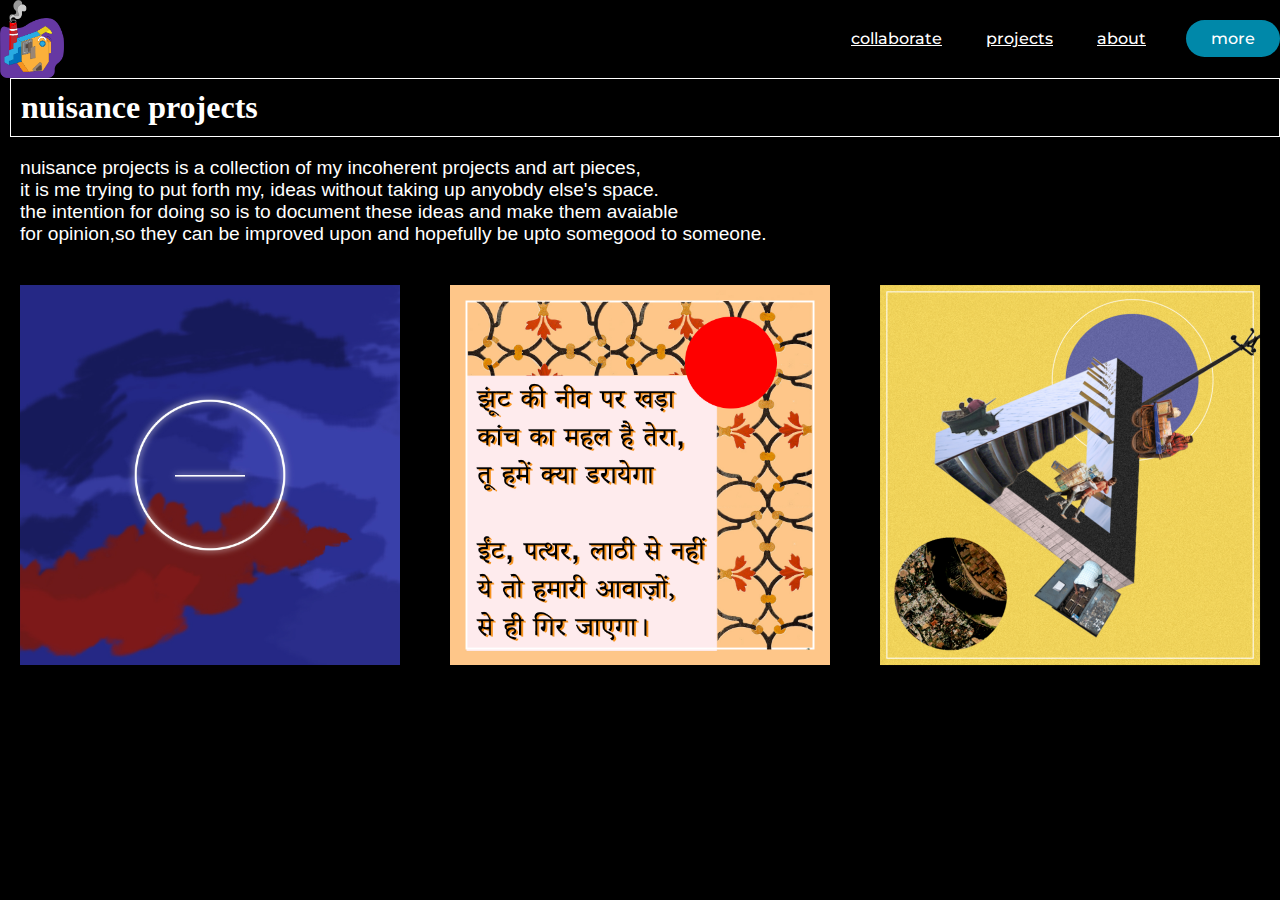
<file: project1.html>
<!DOCTYPE html>
<html lang="eng">
<head> <title>test website</title><link rel="stylesheet" type="text/css" href="styles.css">
<!--this chunk of code is a link to the css styles spreadsheet-->

</head>
<body>
	<header>
	<img class="logo" src="face.png" alt="logo">
	<nav>
		<ul class="nav_links">
			<li><a href="#">collaborate</a></li>
			<li><a href="#">projects</a></li>
			<li><a href="#">about</a></li>
		</ul>
	</nav>
	<a class="cta" href="#"><button>more</button></a>
</header>
	<h1 >nuisance projects</h1>
	<p>
	
	nuisance projects is a collection of my incoherent projects and art pieces,<br>
	it is me trying to put forth my, ideas without taking up anyobdy else's space.<br>
	the intention for doing so is to document these ideas and make them avaiable<br>for opinion,so they can be improved upon and hopefully be upto somegood to someone.
	
	</p>
		
	<div class="container">
		<div class="image"> <img src="rothko.jpg" alt="research" class="image">
			<div class="overlay"><div class="text">art</div>  </div>
		</div>
		<div class="image"><img src="jhoot.jpg" alt="poetry" class="image">
			<div class="overlay"><div class="text"> writing</div> </div>
		</div>
		<div class="image"><img src="locality.jpg" alt="design" class="image">
			<div class="overlay"> <div class="text">design</div> </div>
		</div>
	</div>

</body>
</html>
</file>
<file: styles.css>
@import url('https://fonts.googleapis.com/css2?family=Montserrat:wght@500&display=swap');

body{
	background-color: #000000;
}
h1 {
	color:white;
	font-family: verdana;
	font-size: 200%;
	border: 1px solid white;
	padding:10px;
	margin-left: 10px;
}
p{
	font-family: arial;
	color: white;
	font-size: 120%;
	margin:20px;
}
/*this is a comment*/
img{
	max-width: 100%;
	height:auto;
	margin:0 0 0 0px; 
}
*{box-sizing: border-box;
	margin:0;
}

.container{
	display: grid;
	grid-template-columns: repeat(3,1fr);
	position: relative;
	width: 100%;
	max-width: 1500px;
	grid-column-gap:10px; 
}
.image{
	display: block;
	width: 100%;
	height: auto;
	transition: .5ease;
	backface-visibility: hidden;
	padding:10px;
}
.overlay{
	transition: .5s ease;
	opacity: 0;
	position: relative;
	left:50%;
	bottom:40%;
	transform: translate(-50%,-50%);
	-ms-transform:translate(-50%, -50%);
	text-align: center;

}
.text{
	background-color: #68767d;
	font-family: montserrat;
	color: white;
	font-size: 20px;
	padding: 20px 10px;
}
.image:hover .image{
	opacity: 0.5;
}
.image:hover .overlay{
	opacity: 1;

}
li,a,button{
	font-family: "Montserrat",sans-serif;
	font-weight: 500;
	font-size: 16px;
	color:#ffffff;
}

header{
	display: flex;
	justify-content: flex-end;
	align-items: center;
	padding: 30px, 10%;
}
.logo{
	cursor: pointer;
	max-width:5%;
	margin-right: auto;
}
.nav_links{
	list-style:none;
}
.nav_links li{
	display: inline-block;
	padding: 0px 20px;
}
.nav-links li a{
	transition: all 0.3s ease 0s;
}
.nav-links li a:hover {
	color: #0088a9;
}
button{
	margin-left: 20px;
	padding: 9px 25px;
	background-color: rgba(0,136,169,1);
	border: none;
	border-radius: 50px;
	cursor: pointer;
	transition: all 0.3s ease 0s; 
}
button:hover{
	background-color: rgba(0,136,169,0.8);
}
</file>
